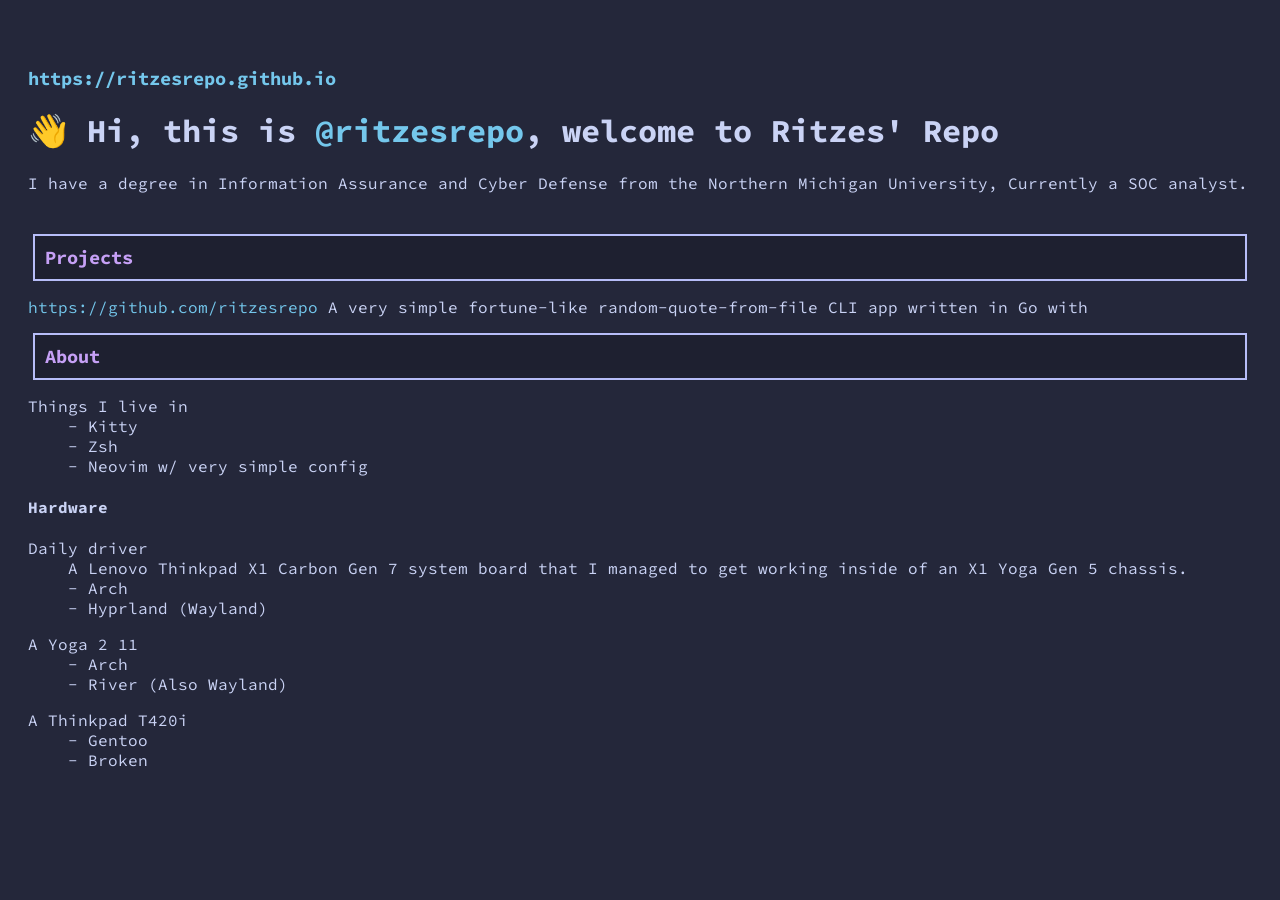
<file: index.html>
<!DOCTYPE html>
<html>

  <head>
    <meta charset="UTF-8">
    <meta name="viewport" content="width=device-width,initial-scale=1.0">
    <link href="stylesheet.css" type="text/css" rel="stylesheet">
    <link href="favicon.ico" type="image/ico" rel=icon>
    <link href="https://fonts.googleapis.com/css2?family=Source+Code+Pro&display=swap" rel="stylesheet"> 

    <title>Ritzes'Repo</title>
    <meta name="author" content="Ritz">
    <meta name="description" content="A repo for Ritz">
    <meta name="keywords" content="ritzes, ritz, repo">
  </head>

  <body>

    <!-- <pre> -->
    <!--    _____  _ _                _   _____                   -->
    <!--   |  __ \(_) |              ( ) |  __ \                  -->
    <!--   | |__) |_| |_ _______  ___|/  | |__) |___ _ __   ___   -->
    <!--   |  _  /| | __|_  / _ \/ __|   |  _  /  _ \ '_ \ / _ \  -->
    <!--   | | \ \| | |_ / /  __/\__ \   | | \ \  __/ |_) | (_) | -->
    <!--   |_|  \_\_|\__/___\___||___/   |_|  \_\___| .__/ \___/  -->
    <!--                                            | |           -->
    <!--                                            |_|           -->
    <!-- </pre> -->

    <br>
    <h3><a href="https://ritzesrepo.github.io">https://ritzesrepo.github.io</a></h3>
    <h1>👋 Hi, this is <a href="https://github.com/ritzesrepo">@ritzesrepo</a>, welcome to Ritzes' Repo</h1>
    <p>I have a degree in Information Assurance and Cyber Defense from the Northern Michigan University, Currently a SOC analyst.</p>    
    <br>

    <h3 class="header-bar">Projects</h3>
    
    <dl>
      <dt><a href="https://github.com/ritzesrepo">https://github.com/ritzesrepo</a> A very simple fortune-like random-quote-from-file CLI app written in Go with</dt>
    </dl>

    <h3 class="header-bar">About</h3>
    
    <dl>
      <dt>Things I live in</dt>
      <dd>- Kitty</dd>
      <dd>- Zsh</dd>
      <dd>- Neovim w/ very simple config</dd>
    </dl>
    
    <h4>Hardware</h4>
    <dl>
      <dt>Daily driver</dt>
      <dd>A Lenovo Thinkpad X1 Carbon Gen 7 system board that I managed to get working inside of an X1 Yoga Gen 5 chassis.</dd>
      <dd>- Arch</dd>
      <dd>- Hyprland (Wayland)</dd>
    </dl>
    <dl>
      <dt>A Yoga 2 11</dt>
      <dd>- Arch</dd>
      <dd>- River (Also Wayland)</dd>
    </dl>
    <dl>
      <dt>A Thinkpad T420i</dt>
      <dd>- Gentoo</dd>
      <dd>- Broken</dd>
    </dl>

  </body>
</html>
</file>
<file: stylesheet.css>
html {
  -webkit-font-smoothing: antialiased;
  -moz-osx-font-smoothing: grayscale;
}

body{
  font-family: "Source Code Pro", monospace;
  color: #cad3f5;
  background-color: #24273a;
  padding: 20px;
}

.header-bar{
  color: #c6a0f6;
  background-color: #1e2030;
  border: 2px solid #b7bdf8;
  margin: 5px;
  padding: 10px;
}

li {
  margin-left: 15px;
}

a {
  color: #74c7ec;
  text-decoration: none;
  transition-duration: 0.5s;
}
a:hover {
  color: #74c7ec;
  text-decoration: underline;
}
a:visted {
  color: #94e2d5;
  text-decoration: underline;
}
</file>
